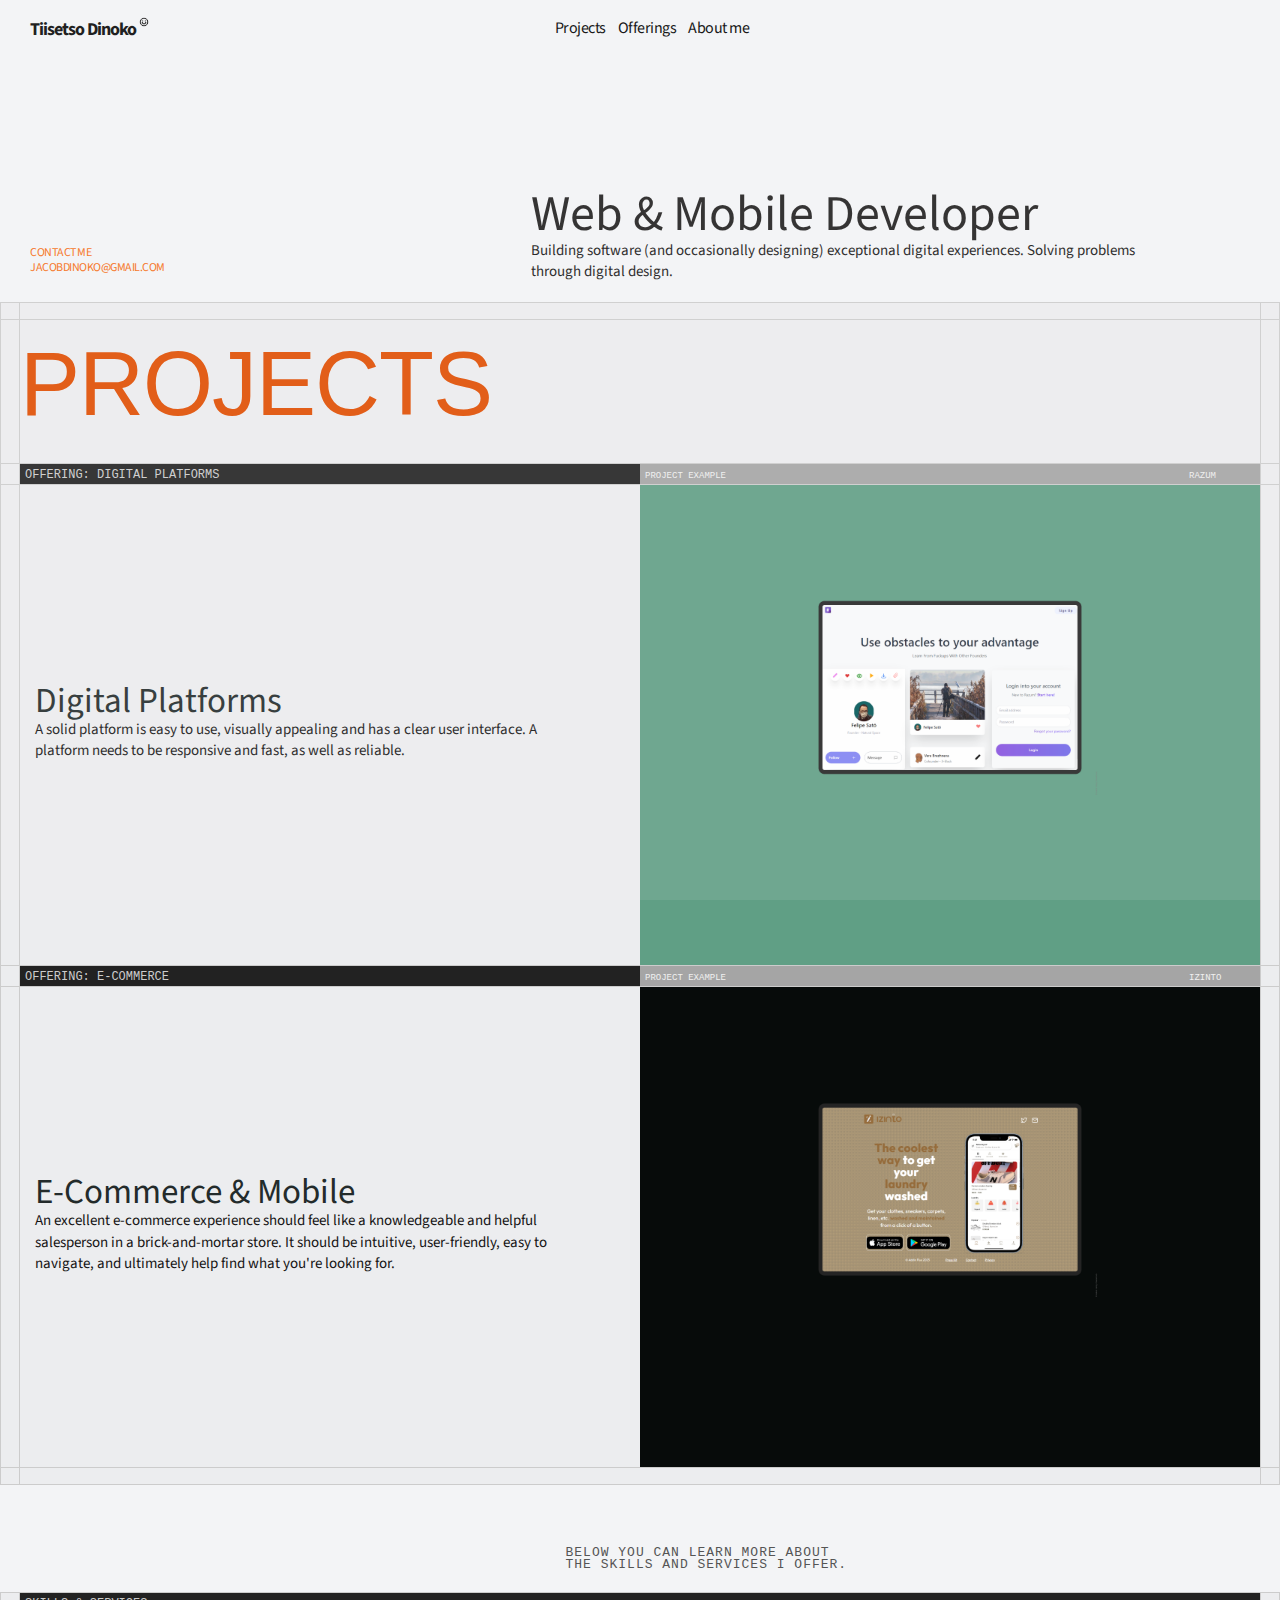
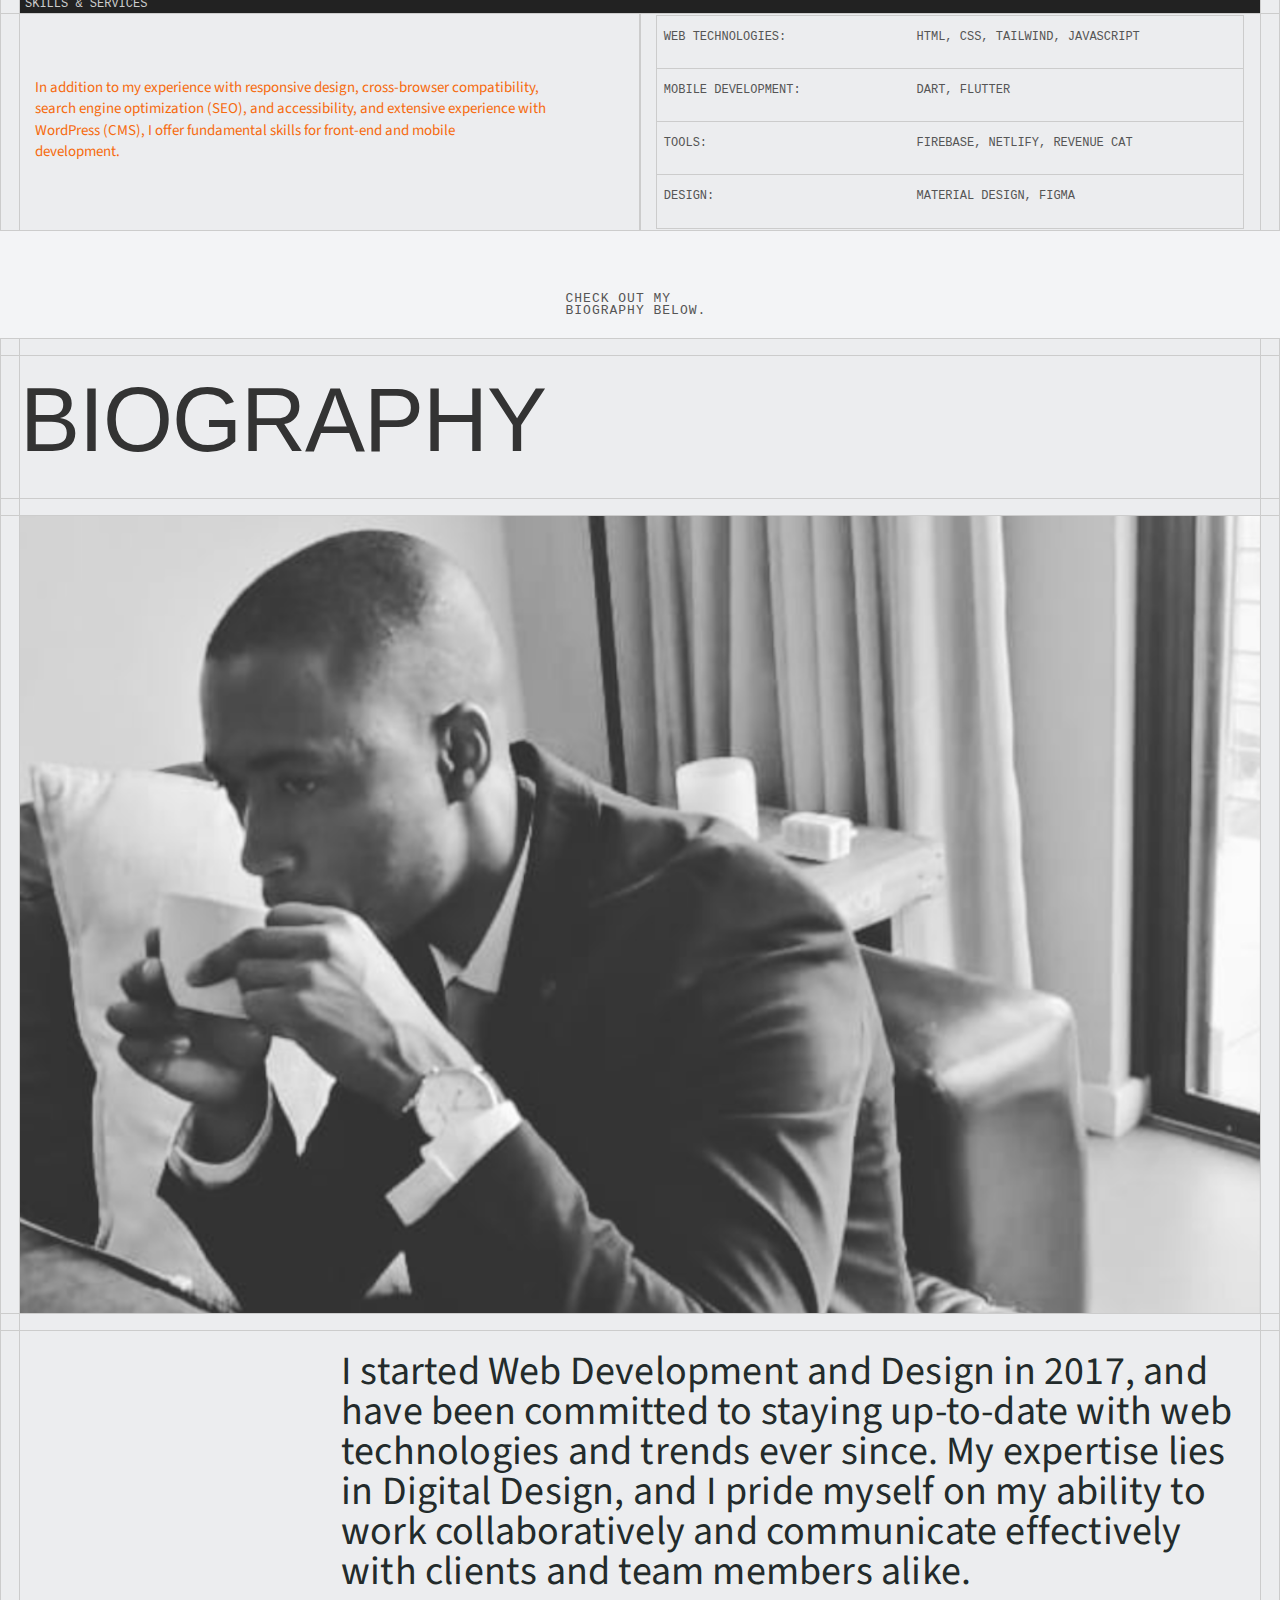
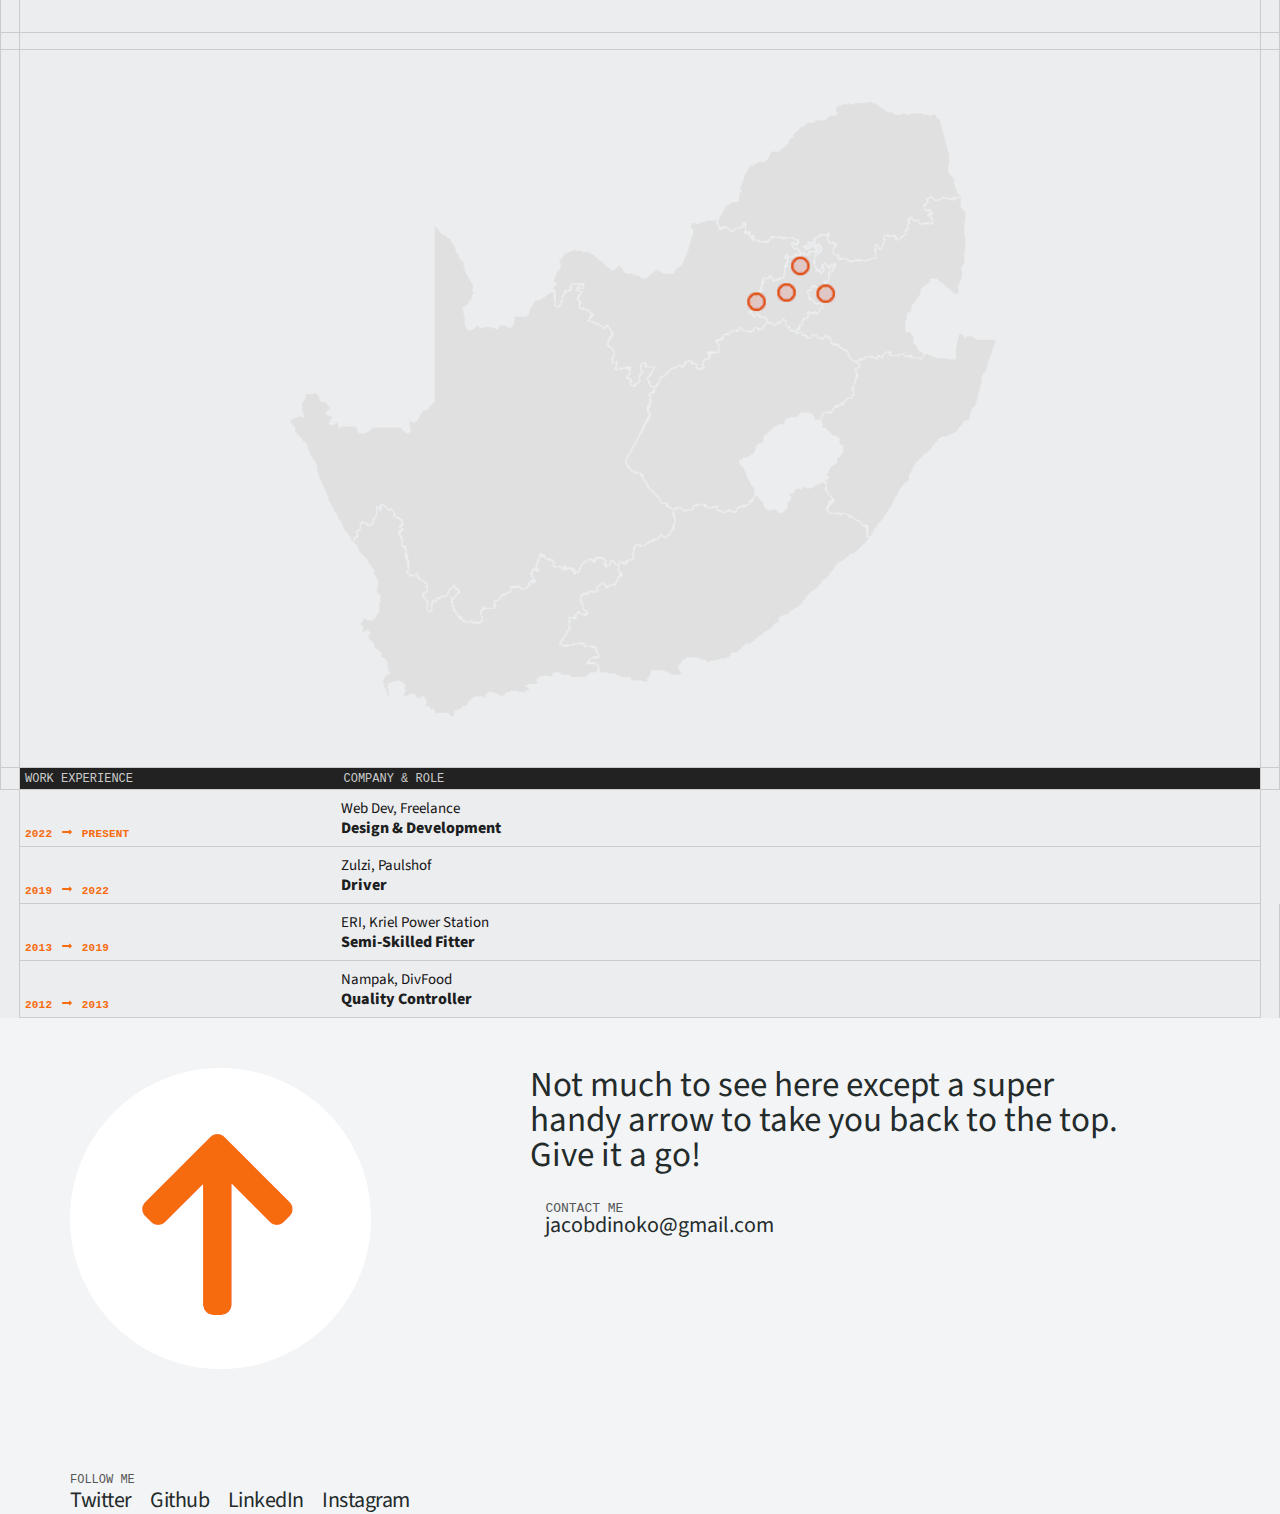
<file: index.html>
<!DOCTYPE html>
<html lang="en">

<head>
    <meta charset="UTF-8">
    <meta http-equiv="X-UA-Compatible" content="IE=Edge">
    <meta name="description" content="">
    <meta name="keywords" content="">
    <meta name="author" content="">
    <meta name="viewport" content="width=device-width, initial-scale=1, maximum-scale=1">
    <title>Tiisetso Dinoko</title>
    <link rel="icon" type="image/x-icon" href="./images/faviconV2.png">
    <!--
Tiisetso Dinoko portfolio
-->
    <link rel="stylesheet" href="css/bootstrap.min.css">
    <link rel="stylesheet" href="css/animate.css">
    <link rel="stylesheet" href="css/font-awesome.min.css">
    <link rel="stylesheet" href="css/style.css">
    <link href="https://fonts.googleapis.com/css?family=Source+Sans+Pro:300,400,700" rel="stylesheet">
    <script>
        // JavaScript code goes here
        var marquee = document.querySelector('.marquee');
        marquee.addEventListener('end', function() {
            marquee.scrollLeft = 0;
        });
    </script>
</head>

<body data-spy="scroll" data-target=".navbar-collapse" data-offset="50">
    <!-- PRE LOADER -->
    <div class="preloader">
        <div class="spinner">
            <span class="spinner-rotate"></span>
        </div>
    </div>
    <!-- Navigation Section -->
    <div id="nav" class="parallax-section main">
        <div class="main main-fixed-top custom-main" role="navigation">
            <div class="">
                <!-- main header -->
                <div class="main-header row">
                    <div class="main overflow: auto;">
                        <a href="#home" class="main-brand col-md-5 col-sm-5" style="padding-left: 10px">
                            <span>Tiisetso Dinoko</span>
                            <img src="./images/home-branding.png" style="width :10px" alt="Branding">
                        </a>
                    </div>
                    <div class="main col-md-7 col-sm-7">
                        <ul class="custom-main">
                            <li><a href="#home" class="home">Projects</a>
                                <div class="inner-div"></div>
                            </li>
                            <li><a href="#offerings" class="about">Offerings</a>
                                <div class="inner-div"></div>
                            </li>
                            <li><a href="#bio" class="experience">About me</a>
                                <div class="inner-div"></div>
                            </li>
                        </ul>
                    </div>
                </div>
            </div>
        </div>
    </div>
    <!-- Home Section -->
    <div id="home" class="parallax-section" style="padding-top:190px; ">
        <div class="container">
            <div class="row">
                <div class="col-md-5 col-sm-5">
                    <div class="home-thumb">
                        <div class="section-title">
                            <h5 class="wow fadeInUp" data-wow-delay="0.9s"><strong><span style="color: #F66B0E;  font-size: 1.2rem;">CONTACT ME</span></strong></h5>
                            <a href="">
                                <h5 class="wow fadeInUp" data-wow-delay="0.9s"><strong><span style="color: #F66B0E;  font-size: 1.2rem;">JACOBDINOKO@GMAIL.COM</span></strong></h5>
                            </a>
                        </div>
                    </div>
                </div>
                <div class="col-md-6 col-sm-6">
                    <div class="margin-left: 3px;">
                        <strong><span style="color: #201f1f; font-weight: 400; font-size: 5.0rem; line-height: 50px;">Web & Mobile Developer</span></strong>
                        <div>
                            <strong>
                                <span style="color:#141313; font-size: 1.5rem; padding-right: 6px;"> Building software (and occasionally designing) exceptional digital experiences. Solving problems through digital design. </span>
                            </strong>
                        </div>
                    </div>
                </div>
                <div class="col-md-1 col-sm-1"></div>
            </div>
        </div>
    </div>
    <!-- About Section -->
    <table style="width: 100%; background-color: rgba(221, 221, 221, 0.3); border-collapse: collapse;">
        <tr>
            <td style="width: 1%; border: 1px solid #ccc;"></td> <!-- Small column -->
            <td style="width: 80%; border: 1px solid #ccc;"></td> <!-- Big column -->
            <td style="width: 1%; border: 1px solid #ccc;"></td> <!-- Small column -->
        </tr>
        <tr>
            <td style="width: 1%; border: 1px solid #ccc;"></td> <!-- Small column -->
            <td style="width: 80%; border: 1px solid #ccc; padding: 0px;">
                    <div class="main-heading">
                        <span style="color:#E04D01;">PROJECTS</span>
                    </div>
            </td> <!-- Big column -->
            <td style="width: 1%; border: 1px solid #ccc;"></td> <!-- Small column -->
        </tr>
        <tr>
            <td style="width: 1%; height: 0%; border: 1px solid #ccc;">
            </td> <!-- Small column -->
            <td class="" style="width: 100%; height: 0%; border: 1px solid #ccc; padding:0px;">
                <div class="width: 100%;">
                    <table style="border-collapse: collapse;">
                        <tr>
                            <td class="col-md-5 col-sm-5 " style="height: 0%; width: 50%; border: none; padding: 0px; background-color: #222222;">
                                <strong>
                                    <span style="width: 40%; color: #ccc;  font-size: 1.2rem; font-family: monospace; line-height: 0%; padding-left: 5px; padding-top: 0px;"> OFFERING: DIGITAL PLATFORMS </span>
                                </strong>
                            </td>
                            <td class="col-md-1 col-sm-1" style="height: 0%; width: 20px; border: none; padding: 0px; margin:0px;  background-color: transparent">
                            </td>
                            <td class="col-md-6 col-sm-6" style=" border: none; height: 0%; padding: 0px; margin:0px;  background-color: #a5a5a5;">
                                <strong>
                                    <span style="margin-right: 73%; color: rgb(240, 240, 240);  font-size: 0.9rem; font-family: monospace; line-height: 0%; padding-left: 5px; padding-top: 0px;"> PROJECT EXAMPLE </span>
                                    <a href="https://razum.vercel.app/" target="_blank">
                                        <span style="width: 40%; color: rgb(240, 240, 240);  font-size: 0.9rem; font-family: monospace; line-height: 0%; padding-left: 5px; padding-top: 0px;"> RAZUM </span>
                                    </a>
                                </strong>
                            </td>
                        </tr>
                    </table>
                </div>
            </td> <!-- Big column -->
            <td style="width: 1%; border: 1px solid #ccc;"></td> <!-- Small column -->
        </tr>
        <tr>
            <td style="width: 1%; height: 0%; border: 1px solid #ccc;">
            </td> <!-- Small column -->
            <td class="" style="width: 100%; height: 0%; border: 1px solid #ccc; padding:0px;">
                <div class="width: 100%;">
                    <table style="border-collapse: collapse;">
                        <tr>
                            <td class="col-md-5 col-sm-5 " style="height: 0%; width: 50%; border: none; margin-bottom: 200px; padding-right: 90px;">
                                <span style="font-size: 35px; line-height: 100%; text-align: left; padding-top: 0px; padding-bottom: 20px;">
                                    <strong> Digital Platforms </strong>
                                </span>
                                <div>
                                    <strong>
                                        <span style="color:#141313; font-size: 1.5rem; padding-top: 90px; padding-right: 80px;"> A solid platform is easy to use, visually appealing and has a clear user interface. A platform needs to be responsive and fast, as well as reliable. </span>
                                    </strong>
                                </div>
                            </td>
                            <td class="col-md-1 col-sm-1" style="height: 0%; width: 20px; border: none; padding: 0px; margin:0px;  background-color: transparent">
                            </td>
                            <td class="col-md-6 col-sm-6" style=" border: none; height: 0%; padding-top: 90px; padding-bottom: 90px; margin-top:50px; text-align: center; background-color: #609f85;">
                                <a href="https://razum.vercel.app/" target="_blank">
                                    <div class="geeks">
                                        <img src="./images/razum.png" style="width: 100%;" alt="Project Razum">
                                    </div>
                                </a>
                            </td>
                        </tr>
                    </table>
                </div>
            </td> <!-- Big column -->
            <td style="width: 1%; border: 1px solid #ccc;"></td> <!-- Small column -->
        </tr>
        <tr>
            <td style="width: 1%; height: 0%; border: 1px solid #ccc;">
            </td> <!-- Small column -->
            <td class="" style="width: 100%; height: 0%; border: 1px solid #ccc; padding:0px;">
                <div class="width: 100%;">
                    <table style="border-collapse: collapse;">
                        <tr>
                            <td class="col-md-5 col-sm-5 " style="height: 0%; width: 50%; border: none; padding: 0px; background-color: #222222;">
                                <strong>
                                    <span style="width: 40%; color: #ccc;  font-size: 1.2rem; font-family: monospace; line-height: 0%; padding-left: 5px; padding-top: 0px;"> OFFERING: E-COMMERCE </span>
                                </strong>
                            </td>
                            <td class="col-md-1 col-sm-1" style="height: 0%; width: 20px; border: none; padding: 0px; margin:0px;  background-color: transparent">
                            </td>
                            <td class="col-md-6 col-sm-6" style=" border: none; height: 0%; padding: 0px; margin:0px;  background-color: #a5a5a5;">
                                <strong>
                                    <span style="margin-right: 73%; color: rgb(240, 240, 240);  font-size: 0.9rem; font-family: monospace; line-height: 0%; padding-left: 5px; padding-top: 0px;"> PROJECT EXAMPLE </span>
                                    <a href="https://gleeful-puffpuff-895d8a.netlify.app/" target="_blank">
                                        <span style="width: 40%; color: rgb(240, 240, 240);  font-size: 0.9rem; font-family: monospace; line-height: 0%; padding-left: 5px; padding-top: 0px;"> IZINTO </span>
                                    </a>
                                </strong>
                            </td>
                        </tr>
                    </table>
                </div>
            </td> <!-- Big column -->
            <td style="width: 1%; border: 1px solid #ccc;"></td> <!-- Small column -->
        </tr>
        <tr>
            <td style="width: 1%; height: 0%; border: 1px solid #ccc;">
            </td> <!-- Small column -->
            <td class="" style="width: 100%; height: 0%; border: 1px solid #ccc; padding:0px;">
                <div class="width: 100%;">
                    <table style="border-collapse: collapse;">
                        <tr>
                            <td class="col-md-5 col-sm-5 " style="height: 0%; width: 50%; border: none; margin-bottom: 200px; padding-right: 90px;">
                                <span style="font-size: 35px; line-height: 100%; text-align: left; padding-top: 0px; padding-bottom: 20px;">
                                    <strong> E-Commerce & Mobile </strong>
                                </span>
                                <div class="margin-top: 50px">
                                    <strong>
                                        <span style="color:#141313; font-size: 1.5rem; margin-top: 90px; padding-right: 80px;"> An excellent e-commerce experience should feel like a knowledgeable and helpful salesperson in a brick-and-mortar store. It should be intuitive, user-friendly, easy to navigate, and ultimately help find what you're looking for. </span>
                                    </strong>
                                </div>
                            </td>
                            <td class="col-md-1 col-sm-1" style="height: 0%; width: 20px; border: none; padding: 0px; margin:0px;  background-color: transparent">
                            </td>
                            <td class="col-md-6 col-sm-6" style=" border: none; height: 0%; padding-top: 90px; padding-bottom: 90px; margin-top:50px; text-align: center; background-color: #070b0a;">
                                <a href="https://gleeful-puffpuff-895d8a.netlify.app/" target="_blank">
                                    <div class="geeks">
                                        <img src="./images/izinto.png" style="width: 100%;" alt="Project Izinto">
                                    </div>
                                </a>
                            </td>
                        </tr>
                    </table>
                </div>
            </td> <!-- Big column -->
            <td style="width: 1%; border: 1px solid #ccc;"></td> <!-- Small column -->
        </tr>
        <tr>
            <td style="width: 1%; border: 1px solid #ccc;"></td> <!-- Small column -->
            <td style="width: 80%; border: 1px solid #ccc;"></td> <!-- Big column -->
            <td style="width: 1%; border: 1px solid #ccc;"></td> <!-- Small column -->
        </tr>
    </table>
    <div id="offerings" class="parallax-section">
        <div class="container">
            <div class="row">
                <div class="col-md-5 col-sm-5">
                </div>
                <div class="col-md-7 col-sm-7">
                    <div class="bio-intro">
                        <div class="section-title">
                            <strong><span style="color: #555;  font-size: 1.3rem; font-family: monospace; line-height: 15px; padding-left: 3px;">BELOW YOU CAN LEARN MORE ABOUT</span></strong>
                            <br>
                            <strong><span style="color: #555;  font-size: 1.3rem; font-family: monospace; line-height:10px; padding-left: 3px;">THE SKILLS AND SERVICES I OFFER.</span></strong>
                        </div>
                    </div>
                </div>
            </div>
        </div>
    </div>
    <table style="width: 100%; background-color: rgba(221, 221, 221, 0.3); border-collapse: collapse;">
        <tr>
            <td style="width: 1%; border: 1px solid #ccc;"></td> <!-- Small column -->
            <td class="" style="width: 60%; height: 0%; border: 1px solid #ccc; background-color: #222222; padding:0px;">
                <div class="row padding-left:20px">
                    <div class="col-md-3 col-sm-3 padding-left:20px">
                        <strong><span style="color: #ccc;  font-size: 1.2rem; font-family: monospace; line-height: 0%; padding-left: 5px; padding-top: 0px;">SKILLS & SERVICES</span></strong>
                    </div>
                    <div class="col-md-8 col-sm-8 ">
                    </div>
                    <div class="col-md-2 col-sm-2">
                    </div>
                </div>
            </td> <!-- Big column -->
            <td style="width: 1%; border: 1px solid #ccc;"></td> <!-- Small column -->
        </tr>
        <tr>
            <td style="width: 1%; height: 0%; border: 1px solid #ccc;">
            </td> <!-- Small column -->
            <td class="" style="width: 100%; height: 0%; border: 1px solid #ccc; padding:0px;">
                <div class="width: 100%;">
                    <table style="border-collapse: collapse;">
                        <tr>
                            <td class="col-md-5 col-sm-5 " style="height: 0%; width: 50%; border: none; margin-bottom: 200px; padding-right: 90px;">
                                <div class="margin-top: 50px">
                                    <strong>
                                        <span style="color:#F66B0E; font-size: 1.5rem; margin-top: 90px; padding-right: 80px;"> In addition to my experience with responsive design, cross-browser compatibility, search engine optimization (SEO), and accessibility, and extensive experience with WordPress (CMS), I offer fundamental skills for front-end and mobile development. </span>
                                    </strong>
                                </div>
                            </td>
                            <td class="col-md-1 col-sm-1" style="border: 1px solid #ccc; height: 0%; width: 20px; padding: 0px; margin:0px;  background-color: transparent">
                            </td>
                            <td class="col-md-8 col-sm-8" style="  height: 0%; width:100%; padding-top: 0px; padding-bottom: 0px; padding-top: 0px; padding-bottom: 0px;">
                                <table style="border-collapse: collapse;height: 0%; padding:0px; margin:0px;">
                                    <tr>
                                        <td style="padding: 0px;height: 0%; border: 1px solid #ccc;">
                                            <div class="row height: 0%;" style="height: 0%; padding-top: 10px; margin-bottom:0px;">
                                                <div class="height: 0%; col-md-5 col-sm-5">
                                                    <strong><span style="height: 0%; margin-top: 20px; color: #555;  font-size: 1.2rem; font-family: monospace; padding-left: 7px;">WEB TECHNOLOGIES:</span></strong>
                                                </div>
                                                <div class="height: 0%; col-md-7 col-sm-7">
                                                    <div class="height: 0%; section-title">
                                                        <strong><span style="height: 0%; padding: 0px; color: #555;  font-size: 1.2rem; font-family: monospace; padding-left: 3px;">HTML, CSS, TAILWIND, JAVASCRIPT</span></strong>
                                                    </div>
                                                </div>
                                            </div>
                                        </td>
                                    </tr>
                                    <tr>
                                        <td style="padding: 0px;height: 0%; border: 1px solid #ccc;">
                                            <div class="row height: 0%;" style="height: 0%; padding-top: 10px; margin-bottom:0px;">
                                                <div class="height: 0%; col-md-5 col-sm-5">
                                                    <strong><span style="height: 0%; margin-top: 20px; color: #555;  font-size: 1.2rem; font-family: monospace; padding-left: 7px;">MOBILE DEVELOPMENT:</span></strong>
                                                </div>
                                                <div class="height: 0%; col-md-7 col-sm-7">
                                                    <div class="height: 0%; section-title">
                                                        <strong><span style="height: 0%; padding: 0px; color: #555;  font-size: 1.2rem; font-family: monospace; padding-left: 3px;">DART, FLUTTER</span></strong>
                                                    </div>
                                                </div>
                                            </div>
                                        </td>
                                    </tr>
                                    <tr>
                                        <td style="padding: 0px;height: 0%; border: 1px solid #ccc;">
                                            <div class="row height: 0%;" style="height: 0%; padding-top: 10px; margin-bottom:0px;">
                                                <div class="height: 0%; col-md-5 col-sm-5">
                                                    <strong><span style="height: 0%; margin-top: 20px; color: #555;  font-size: 1.2rem; font-family: monospace; padding-left: 7px;">TOOLS:</span></strong>
                                                </div>
                                                <div class="height: 0%; col-md-7 col-sm-7">
                                                    <div class="height: 0%; section-title">
                                                        <strong><span style="height: 0%; padding: 0px; color: #555;  font-size: 1.2rem; font-family: monospace; padding-left: 3px;">FIREBASE, NETLIFY, REVENUE CAT</span></strong>
                                                    </div>
                                                </div>
                                            </div>
                                        </td>
                                    </tr>
                                    <tr>
                                        <td style="width: 1000px; padding: 0px;height: 0%; border: 1px solid #ccc;">
                                            <div class="row height: 0%;" style="height: 0%; padding-top: 10px; margin-bottom:0px;">
                                                <div class="height: 0%; col-md-5 col-sm-5">
                                                    <strong><span style="height: 0%; margin-top: 20px; color: #555;  font-size: 1.2rem; font-family: monospace; padding-left: 7px;">DESIGN:</span></strong>
                                                </div>
                                                <div class="height: 0%; col-md-7 col-sm-7">
                                                    <div class="height: 0%; section-title">
                                                        <strong><span style="height: 0%; padding: 0px; color: #555;  font-size: 1.2rem; font-family: monospace; padding-left: 3px;">MATERIAL DESIGN, FIGMA</span></strong>
                                                    </div>
                                                </div>
                                            </div>
                                        </td>
                                    </tr>
                                </table>
                            </td>
                        </tr>
                    </table>
                </div>
            </td> <!-- Big column -->
            <td style="width: 1%; border: 1px solid #ccc;"></td> <!-- Small column -->
        </tr>
    </table>
    <div id="bio" class="parallax-section">
        <div class="container">
            <div class="row">
                <div class="col-md-5 col-sm-5">
                </div>
                <div class="col-md-7 col-sm-7">
                    <div class="bio-intro">
                        <div class="section-title">
                            <strong><span style="color: #555;  font-size: 1.3rem; font-family: monospace; line-height: 15px; padding-left: 3px;">CHECK OUT MY</span></strong>
                            <br>
                            <strong><span style="color: #555;  font-size: 1.3rem; font-family: monospace; line-height:10px; padding-left: 3px;">BIOGRAPHY BELOW.</span></strong>
                        </div>
                    </div>
                </div>
            </div>
        </div>
    </div>
    <table style="width: 100%; background-color: rgba(221, 221, 221, 0.3); border-collapse: collapse;">
        <tr>
            <td style="width: 1%; border: 1px solid #ccc;"></td> <!-- Small column -->
            <td style="width: 80%; border: 1px solid #ccc;"></td> <!-- Big column -->
            <td style="width: 1%; border: 1px solid #ccc;"></td> <!-- Small column -->
        </tr>
        <tr>
            <td style="width: 1%; border: 1px solid #ccc;"></td> <!-- Small column -->
            <td style="width: 80%; border: 1px solid #ccc; padding: 0px;">
                <div class="main-heading">
                    <span>
                        BIOGRAPHY
                    </span>
                </div>
            </td> <!-- Big column -->
            <td style="width: 1%; border: 1px solid #ccc;"></td> <!-- Small column -->
        </tr>
        <tr>
            <td style="width: 1%; border: 1px solid #ccc;"></td> <!-- Small column -->
            <td style="width: 80%; border: 1px solid #ccc;"></td> <!-- Big column -->
            <td style="width: 1%; border: 1px solid #ccc;"></td> <!-- Small column -->
        </tr>
        <tr>
            <td style="width: 1%; border: 1px solid #ccc;"></td> <!-- Small column -->
            <td style="width: 80%; border: 1px solid #ccc; padding: 0px;">
                <img src="./images/home-img.png" style="width: 100%;" alt="Biography image">
            </td> <!-- Big column -->
            <td style="width: 1%; border: 1px solid #ccc;"></td> <!-- Small column -->
        </tr>
        <tr>
            <td style="width: 1%; border: 1px solid #ccc;"></td> <!-- Small column -->
            <td style="width: 80%; border: 1px solid #ccc;"></td> <!-- Big column -->
            <td style="width: 1%; border: 1px solid #ccc;"></td> <!-- Small column -->
        </tr>
        <tr>
            <td style="width: 1%; border: 1px solid #ccc;"></td> <!-- Small column -->
            <td style="width: 80%; border: 1px solid #ccc;">
                <div class="row">
                    <div class="col-md-3 col-sm-3">
                    </div>
                    <div class="col-md-9 col-sm-9 margin-left:20px">
                        <p class="intro-text" style="font-size: 40px; line-height: 100%; text-align: left; padding-top: 15px; padding-bottom: 20px;">
                            <strong> I started Web Development and Design in 2017, and have been committed to staying up-to-date with web technologies and trends ever since. My expertise lies in Digital Design, and I pride myself on my ability to work collaboratively and communicate effectively with clients and team members alike. </strong>
                        </p>
                    </div>
                </div>
            </td> <!-- Big column -->
            <td style="width: 1%; border: 1px solid #ccc;"></td> <!-- Small column -->
        </tr>
        <tr>
            <td style="width: 1%; border: 1px solid #ccc;"></td> <!-- Small column -->
            <td style="width: 80%; border: 1px solid #ccc;"></td> <!-- Big column -->
            <td style="width: 1%; border: 1px solid #ccc;"></td> <!-- Small column -->
        </tr>
        <tr>
            <td style="width: 1%; border: 1px solid #ccc;"></td> <!-- Small column -->
            <td style="width: 80%; border: 1px solid #ccc; padding: 0px; text-align: center;">
                <img src="./images/area-map.png" style="width: 80%;" alt="Biography image">
            </td> <!-- Big column -->
            <td style="width: 1%; border: 1px solid #ccc;"></td> <!-- Small column -->
        </tr>
        <tr>
            <td style="width: 1%; border: 1px solid #ccc;"></td> <!-- Small column -->
            <td class="" style="width: 100%; height: 0%; border: 1px solid #ccc; background-color: #222222; padding:0px;">
                <div class="row padding-left:20px">
                    <div class="col-md-3 col-sm-3 padding-left:20px">
                        <strong><span style="color: #ccc;  font-size: 1.2rem; font-family: monospace; line-height: 0%; padding-left: 5px; padding-top: 0px;">WORK EXPERIENCE</span></strong>
                    </div>
                    <div class="col-md-8 col-sm-8 ">
                        <strong><span style="color: #ccc;  font-size: 1.2rem; font-family: monospace; line-height: 0%; padding-top: 0px; margin-left: 6px;">COMPANY & ROLE</span></strong>
                    </div>
                    <div class="col-md-2 col-sm-2">
                    </div>
                </div>
            </td> <!-- Big column -->
            <td style="width: 1%; border: 1px solid #ccc;"></td> <!-- Small column -->
        </tr>
        <tr>
            <td style="width: 1%; border-right: 1px solid #ccc;"></td> <!-- Small column -->
            <td class="" style="width: 100%; height: 0%; border: 1px solid #ccc; padding-left:0px; padding-top:8px; padding-bottom: 0px;">
                <div class="row padding-left:20px">
                    <div class="col-md-3 col-sm-3">
                        <p style="padding-top: 20px; margin-bottom: 0px; margin-right: 3px;"><strong><span style="font-weight: 900; color: #F66B0E;  font-size: 1.1rem; font-family: monospace; line-height: 20px; padding-left: 5px; padding-top: 0px;">2022 <img src="./images/right-arrow.png" style="padding-bottom: 4px;" alt="inline arrow"> PRESENT</span></strong></p>
                    </div>
                    <div class="col-md-8 col-sm-8 padding-top:25px; margin-left: 3px;">
                        <div>
                            <strong><span style="color:#141313; font-size: 1.5rem; padding-top: 10px; margin-left: 6px;">Web Dev, Freelance</span></strong>
                        </div>
                        <strong><span style="color: #201f1f; font-weight: 800; font-size: 1.6rem; line-height: 0px; margin-left: 6px;">Design & Development</span></strong>
                    </div>
                    <div class="col-md-2 col-sm-2">
                    </div>
                </div>
            </td> <!-- Big column -->
            <td style="width: 1%; border: 1px solid transparent"></td> <!-- Small column -->
        </tr>
        <tr>
            <td style="width: 1%; border-right: 1px solid #ccc;"></td> <!-- Small column -->
            <td class="" style="width: 100%; height: 0%; border: 1px solid #ccc; padding-left:0px; padding-top:8px; padding-bottom: 0px;">
                <div class="row padding-left:20px">
                    <div class="col-md-3 col-sm-3">
                        <p style="padding-top: 20px; margin-bottom: 0px; margin-right: 3px;"><strong><span style="font-weight: 900; color: #F66B0E;  font-size: 1.1rem; font-family: monospace; line-height: 20px; padding-left: 5px; padding-top: 0px;">2019 <img src="./images/right-arrow.png" style="padding-bottom: 4px;" alt="inline arrow"> 2022</span></strong></p>
                    </div>
                    <div class="col-md-8 col-sm-8 padding-top:25px; margin-left: 3px;">
                        <div>
                            <strong><span style="color:#141313; font-size: 1.5rem; padding-top: 10px; margin-left: 6px;">Zulzi, Paulshof</span></strong>
                        </div>
                        <strong><span style="color: #201f1f; font-weight: 800; font-size: 1.6rem; line-height: 0px; margin-left: 6px;">Driver</span></strong>
                    </div>
                    <div class="col-md-2 col-sm-2">
                    </div>
                </div>
            </td> <!-- Big column -->
            <td style="width: 1%; border: 1px solid transparent"></td> <!-- Small column -->
        </tr>
        <tr>
            <td style="width: 1%; border-right: 1px solid #ccc"></td> <!-- Small column -->
            <td class="" style="width: 100%; height: 0%; border: 1px solid #ccc; padding-left:0px; padding-top:8px; padding-bottom: 0px;">
                <div class="row padding-left:20px">
                    <div class="col-md-3 col-sm-3">
                        <p style="padding-top: 20px; margin-bottom: 0px; margin-right: 3px;"><strong><span style="font-weight: 900; color: #F66B0E;  font-size: 1.1rem; font-family: monospace; line-height: 20px; padding-left: 5px; padding-top: 0px;">2013 <img src="./images/right-arrow.png" style="padding-bottom: 4px;" alt="inline arrow"> 2019</span></strong></p>
                    </div>
                    <div class="col-md-8 col-sm-8 padding-top:25px; margin-left: 3px;">
                        <div>
                            <strong><span style="color:#141313; font-size: 1.5rem; padding-top: 10px; margin-left: 6px;">ERI, Kriel Power Station</span></strong>
                        </div>
                        <strong><span style="color: #201f1f; font-weight: 800; font-size: 1.6rem; line-height: 0px; margin-left: 6px;">Semi-Skilled Fitter</span></strong>
                    </div>
                    <div class="col-md-2 col-sm-2">
                    </div>
                </div>
            </td> <!-- Big column -->
            <td style="width: 1%; border-right: 1px solid #ccc;"></td> <!-- Small column -->
        </tr>
        <tr>
            <td style="width: 1%; border-right: 1px solid #ccc"></td> <!-- Small column -->
            <td class="" style="width: 100%; height: 0%; border: 1px solid #ccc; padding-left:0px; padding-top:8px; padding-bottom: 0px;">
                <div class="row padding-left:20px">
                    <div class="col-md-3 col-sm-3">
                        <p style="padding-top: 20px; margin-bottom: 0px; margin-right: 3px;"><strong><span style="font-weight: 900; color: #F66B0E;  font-size: 1.1rem; font-family: monospace; line-height: 20px; padding-left: 5px; padding-top: 0px;">2012 <img src="./images/right-arrow.png" style="padding-bottom: 4px;" alt="inline arrow"> 2013</span></strong></p>
                    </div>
                    <div class="col-md-8 col-sm-8 padding-top:25px; margin-left: 3px;">
                        <div>
                            <strong><span style="color:#141313; font-size: 1.5rem; padding-top: 10px; margin-left: 6px;">Nampak, DivFood</span></strong>
                        </div>
                        <strong><span style="color: #201f1f; font-weight: 800; font-size: 1.6rem; line-height: 0px; margin-left: 6px;">Quality Controller</span></strong>
                    </div>
                    <div class="col-md-2 col-sm-2">
                    </div>
                </div>
            </td> <!-- Big column -->
            <td style="width: 1%; border-right: 1px solid #ccc;"></td> <!-- Small column -->
        </tr>
        <!-- More rows here -->
    </table>
    <div class="">
        <div class="container " style="padding-top:50px; padding-right:80px">
            <div class="row">
                <div class="col-md-5 col-sm-5">
                    <a href="#nav"><img src="./images/arrow-top.png" style="width: 70%;" alt="Back to top"></a>
                </div>
                <div class="col-md-7 col-sm-7">
                    <span style="font-size: 35px; line-height: 100%; text-align: left; margin-top: 40px; padding-right: 50px; padding-bottom: 15px;">
                        <strong> Not much to see here except a super handy arrow to take you back to the top. Give it a go! </strong>
                    </span>
                    <div class="col-md-8 col-sm-8" style="padding-top:25px;">
                        <div>
                            <strong><span style="color: #555;  font-size: 1.3rem; font-family: monospace; padding-top: 40px;">CONTACT ME</span></strong>
                        </div>
                        <strong><span style="font-size: 22px; line-height: 100%; line-height: 0px;">jacobdinoko@gmail.com</span></strong>
                    </div>
                </div>
            </div>
            <div class="row" style="padding-right: 10px;">
               
                    <div class="col-md-8 col-sm-8" style="padding-top:100px !important;">
                        <div>
                            <strong><span style="color: #555; line-height: 20px; margin-bottom: 20px;  font-size: 1.2rem; font-family: monospace; padding-top: 40px;">FOLLOW ME</span></strong>
                        </div>
                        <a href="https://www.twitter.com/tiisetso_dinoko" target="_blank">
                            <strong>
                                <span style="font-size: 22px; padding-right: 15px; padding-top: 40px; letter-spacing: -0.5px;  line-height: 20px;"> Twitter </span>
                            </strong>
                        </a>
                        <a href="https://github.com/Dinokojt7" target="_blank">
                            <strong>
                                <span style="font-size: 22px; padding-right: 15px; padding-top: 40px; letter-spacing: -0.5px;  line-height: 20px;"> Github </span>
                            </strong>
                        </a>
                        <a href="https://www.linkedin.com/in/tiisetso-dinoko-6bb84280/?lipi=urn%3Ali%3Apage%3Ad_flagship3_feed%3BMZf%2FToF6TlChzrarMLnFEg%3D%3D" target="_blank">
                            <strong>
                                <span style="font-size: 22px; padding-right: 15px; padding-top: 40px; letter-spacing: -0.5px;  line-height: 20px;"> LinkedIn </span>
                            </strong>
                        </a>
                        <a href="https://www.instagram.com/tiisetso_dinoko/" target="_blank">
                            <strong>
                                <span style="font-size: 22px; padding-right: 15px; padding-top: 40px; letter-spacing: -0.5px;  line-height: 20px;"> Instagram </span>
                            </strong>
                        </a>
                    </div>
            </div>
        </div>
    </div>
    <!-- Service Section -->
    <!-- Experience Section -->
    <!-- Education Section -->
    <!-- Quotes Section -->
    <!-- Contact Section -->
    <!-- Footer Section -->
    <!-- SCRIPTS -->
    <script src="js/jquery.js"></script>
    <script src="js/bootstrap.min.js"></script>
    <script src="js/jquery.parallax.js"></script>
    <script src="js/smoothscroll.js"></script>
    <script src="js/wow.min.js"></script>
    <script src="js/custom.js"></script>
</body>

</html>
</file>
<file: css/style.css>
/*

Tiisetso Dinoko Portfolio

site Url: 

*/

body {
  background: #f3f4f6;
  font-family: "Source Sans Pro", sans-serif;
  font-style: normal;
  font-weight: 300;
  overflow-x: hidden;
}

html,
body {
  user-select: none;
  width: 100%;
  height: 100%;
  scroll-behavior: smooth;
}

/*---------------------------------------
Typorgraphy              
-----------------------------------------*/

h1,
h2,
h3,
h4,
h5,
h6 {
  font-style: normal;
  font-weight: 300;
  user-select: none;
}

h1,
h2,
h3 {
  font-weight: 300;
}

h1 {
  font-size: 42px;
  padding-bottom: 14px;
  margin-bottom: 0px;
}

h2 {
  font-size: 42px;
  line-height: 52px;
  margin-top: 0px;
}

h3 {
  font-size: 26px;
  line-height: 32px;
  padding-bottom: 6px;
}

h4 {
  color: #999;
  font-size: 12px;
  font-weight: normal;
  letter-spacing: 2px;
  text-transform: uppercase;
  padding-top: 6px;
}

h5 {
  color: #666666;
}

strong {
  color: #232B2B;
  font-weight: normal;
}

p {
  color: #888;
  font-size: 16px;
  font-weight: 300;
  line-height: 28px;
  letter-spacing: 0.2px;
  user-select: none;
}

.section-btn {
  border: 3px solid #232B2B;
  border-radius: 100px;
  color: #232B2B;
  font-size: 13px;
  font-weight: bold;
  letter-spacing: 1.6px;
  padding: 12px 36px;
  margin-top: 42px;
  transition: all 0.4s ease-in-out;
  text-transform: uppercase;
}

.section-btn:hover {
  background: #E3AE57;
  border-color: transparent;
  color: #ffffff;
}

.btn-success:focus {
  background-color: #000;
  border-color: transparent;
}



.section-title {
  position: relative;
  padding-bottom: 22px;
}

.main-heading {
  font-size: 90px;
  padding-bottom: 14px;
  margin-bottom: 0px;
  user-select: none;
  font-family: Arial, sans-serif;
  letter-spacing: -1px;
}

#about,
#service,
#experience,
#education,
#contact {
  position: relative;
}

#home .container,
#about .container,
#experience .container,
#service .container,
#education .container,
#contact .container {
  width: 100%;
  padding: 0;
  margin: 0;
}

#experience .experience-thumb,
#education .education-thumb {
  padding: 22px 42px 42px 42px;
}

#service,
#quotes,
footer {
  text-align: center;
}

#experience,
#education {
  background: #E9724C;
}

.background-image {
  background-position: 50% 50% !important;
  background-size: cover !important;
  width: 100%;
  height: 100%;
  min-height: 75vh;
  position: absolute;
  top: 0;
  right: 0;
  bottom: 0;
  left: 0;
}

.color-white {
  color: #ffffff;
}

.color-yellow {
  color: #E3AE57;
}

.bg-yellow {
  background: #E3AE57;
}

.bg-white {
  background: #ffffff;
}

.bg-dark {
  background: #161616;
}

/*---------------------------------------
General               
-----------------------------------------*/

html {
  -webkit-font-smoothing: antialiased;
}

a {
  color: #E3AE57;
  -webkit-transition: 0.5s;
  -o-transition: 0.5s;
  transition: 0.5s;
  text-decoration: none !important;
}
a:hover,
a:active,
a:focus {
  color: #E3AE57;
  outline: none;
}

* {
  -webkit-box-sizing: border-box;
  -moz-box-sizing: border-box;
  box-sizing: border-box;
}

*:before,
*:after {
  -webkit-box-sizing: border-box;
  -moz-box-sizing: border-box;
  box-sizing: border-box;
}

/*---------------------------------------
Preloader section              
-----------------------------------------*/

.preloader {
  position: fixed;
  top: 0;
  left: 0;
  width: 100%;
  height: 100%;
  z-index: 99999;
  display: flex;
  flex-flow: row nowrap;
  justify-content: center;
  align-items: center;
  background: none repeat scroll 0 0 #f3f4f6;
}

@-webkit-@keyframes spinner {
  to {
      transform: rotate(360deg);
  }
}

@keyframes spinner {
  to {
      transform: rotate(360deg);
  }
}

/*---------------------------------------
Navigation section              
-----------------------------------------*/
.main-header {
  padding-top: 17px;
  position: fixed;
  top: 0;
  padding-left: 35px;
  z-index: 9999;
  width:100%;  background-color: #f3f4f6 !important;
}


.custom-main {width: 100%;position:fixed;
  margin-bottom: 0;
  background-color: #f3f4f6 !important;
  color: #000;
  font-size: 14px;
  font-weight: 400;
  letter-spacing: 1px;
  padding: 0%;
  margin-right: 10px;
  font-size: 15px;
  border-bottom: none;
  transition: all 0.4s ease-in-out;
  letter-spacing: 0.5px;
  list-style-type: none;
  z-index: 9998;
  display: flex;
}

.custom-main .main-brand {
  color: #080808;
  font-weight: bold;
  font-size: 18px;
  letter-spacing: -1px;
}

.main-brand img {
  display: inline-block;
  vertical-align: top; /* optional, to vertically align the image with the text */
}

.custom-main li a {
  color: #000;
  font-size: 16px;
  font-weight: 400;
  margin-right: 10px;
  padding-top: 0px;
  padding-bottom: 0px;
  padding-left: 1px;
  padding-right: 1px;
  border-bottom: none;
  transition: all 0.4s ease-in-out;
  letter-spacing: -0.5px;
  display: inline-block;
}

.custom-main li a:hover {
  color: #ccc;
  padding-top: 0px;
  padding-bottom: 0px;
  padding-left: 1px;
  padding-right: 1px;
  font-size: 16px;
  background-color: #000;
  border-bottom: 1px solid #EE4B2B; /* add red bottom border */
  letter-spacing: -0.5px;
  transition-duration: 1.2s;
}

.custom-main li.active > a {
  color: #ccc;
  padding-top: 0px;
  padding-bottom: 0px;
  padding-left: 1px;
  padding-right: 1px;
  font-size: 16px;
  background-color: #000;
  border-bottom: 1px solid #EE4B2B; /* add red bottom border */
  letter-spacing: -0.5px;
}

.custom-main .main-toggle {
  border: blue;
}

.custom-main .main-toggle {
  background-color: blue;
}

.custom-main .main-toggle .icon-bar {
  background: #E3AE57;
  border-color: #ccc;
}

@media (min-width: 768px) {
  .custom-main {
      border-bottom: 0;
      background: #ccc;
  }
  .custom-main.top-nav-collapse {
      background: #f3f4f6 !important;
      box-shadow: 0px 2px 8px 0px rgba(50, 50, 50, 0.08);
  }
}

/*---------------------------------------
Home section              
-----------------------------------------*/

#home h1 {
  padding-bottom: 2px;
  font-size: 60px;
}

#home p {
  letter-spacing: 0.4px;
  line-height: 0.03px;
}

#home h5 {
  letter-spacing: -0.5px;
  line-height: 30%;
}

#home .contact p {
  color: red;
}

#home .col-md-6 {
  background: #f3f4f6;
  padding-right: 0;
  padding-left: 0;
}

#home .home-thumb {
  padding: 50px 0px 0 30px;
}

.bio-intro {
  -webkit-box-align: center;
  -webkit-align-items: center;
  -ms-flex-align: center;
  align-items: center;
  line-height: 6px;
  letter-spacing: 1px;
  padding: 60px 45px 0 5px;
}

/*---------------------------------------
About section              
-----------------------------------------*/

.marquee {
  animation: slide 10s linear infinite;
  overflow: hidden;
  white-space: wrap;
  margin: 0;
  padding: 0;
}

#about .about-img {
  background: url("../images/about-img.jpg") no-repeat;
}

#about .about-thumb,
#about .skill-thumb {
  padding: 22px 32px 32px 32px;
}

#about .progress {
  background: #ffffff;
  border-radius: 0px;
  box-shadow: none;
  height: 2px;
}

#about .progress-bar-primary {
  background: #232B2B;
}

#about strong,
#about span {
  font-weight: bold;
  display: inline-block;
  padding-bottom: 8px;
}

/*---------------------------------------
Service section              
-----------------------------------------*/

table {
  border-collapse: collapse; /* Remove border spacing between cells */
}

td {
  padding: 10px; /* Add some padding to the cells */
  border: 1px solid black; /* Add a border to the cells */
}

th,
td {
  border: 1px solid transparent;
  padding-left: 8px;
  padding-top: 6px;
  text-align: left;
}

th {
  background-color: #f2f2f2;
}

.geeks {
  user-select: none;
  width: 300px;
  height: 300px;
  overflow: hidden;
  margin: 0 auto;
}

.geeks img {
  user-select: none;
  width: 100%;
  transition: 0.2s all ease-in-out;
}

.geeks:hover img {
  transform: scale(1.1);
}

.marquee span {
  display: flex;
  animation: marquee 8s linear;
}

/* Make it move */
@keyframes marquee {
  0% {
      transform: translate(0, 0);
  }
  100% {
      transform: translate(-100%, 0);
  }
}

.text-wrapper {
  display: flex;
  justify-content: flex-start;
  -webkit-text-stroke-width: 0.1px;
  -webkit-stroke-color: #E04D01;
  text-stroke-color: #E04D01;
  white-space: nowrap;
  letter-spacing: 1px;
  animation: move-rtl 40000ms linear infinite;
}

@keyframes move-rtl {
  0% {
      transform: translateX(0);
  }
  100% {
      transform: translateX(-100%);
  }
}
</file>
